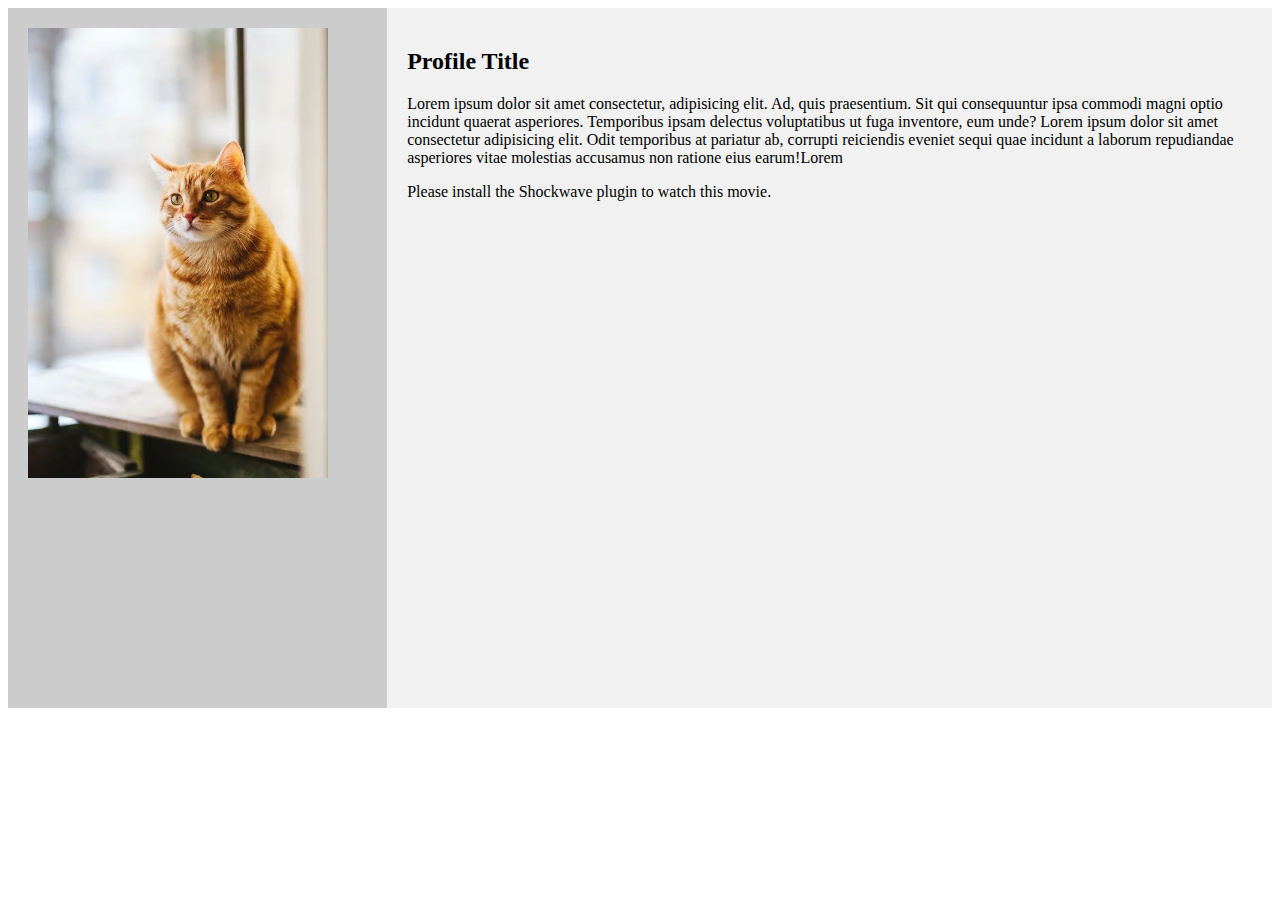
<file: Day6/index.html>
<!DOCTYPE html>
<html lang="en">

<head>
    <meta charset="UTF-8">
    <meta name="viewport" content="width=device-width, initial-scale=1.0">
    <title>HTML Layout Form</title>
    <link rel="stylesheet" href="css/style.css">


<script src="https://code.jquery.com/jquery-3.7.0.min.js" integrity="sha256-2Pmvv0kuTBOenSvLm6bvfBSSHrUJ+3A7x6P5Ebd07/g="
    crossorigin="anonymous"></script>

<script>
    $(function(){
    $('#header').load('layout/header.html');
    $('#footer').load('layout/footer.html');
    });
</script>
</head>


<body>
   <div id="header"></div>
    <aside>
        <img src="images/cat.webp" alt="cat" width="300px" />

    </aside>
    <article>
        <h2>Profile Title</h2>
        <p>Lorem ipsum dolor sit amet consectetur, adipisicing elit. Ad, quis praesentium. Sit qui consequuntur ipsa
            commodi magni optio incidunt quaerat asperiores. Temporibus ipsam delectus voluptatibus ut fuga inventore,
            eum unde?
            Lorem ipsum dolor sit amet consectetur adipisicing elit. Odit temporibus at pariatur ab, corrupti reiciendis
            eveniet sequi quae incidunt a laborum repudiandae asperiores vitae molestias accusamus non ratione eius
            earum!Lorem
        </p>
        <!-- <video src="/CommonHTML/login/images/dwsample_swf.swf"></video> -->
        <object data="/CommonHTML/login/images/dwsample_swf.swf" width="600" height="800" type="application/x-shockwave-flash">
            Please install the Shockwave plugin to watch this movie.
        </object>

    </article>
    <div id="footer"></div>

</body>

</html>
</file>
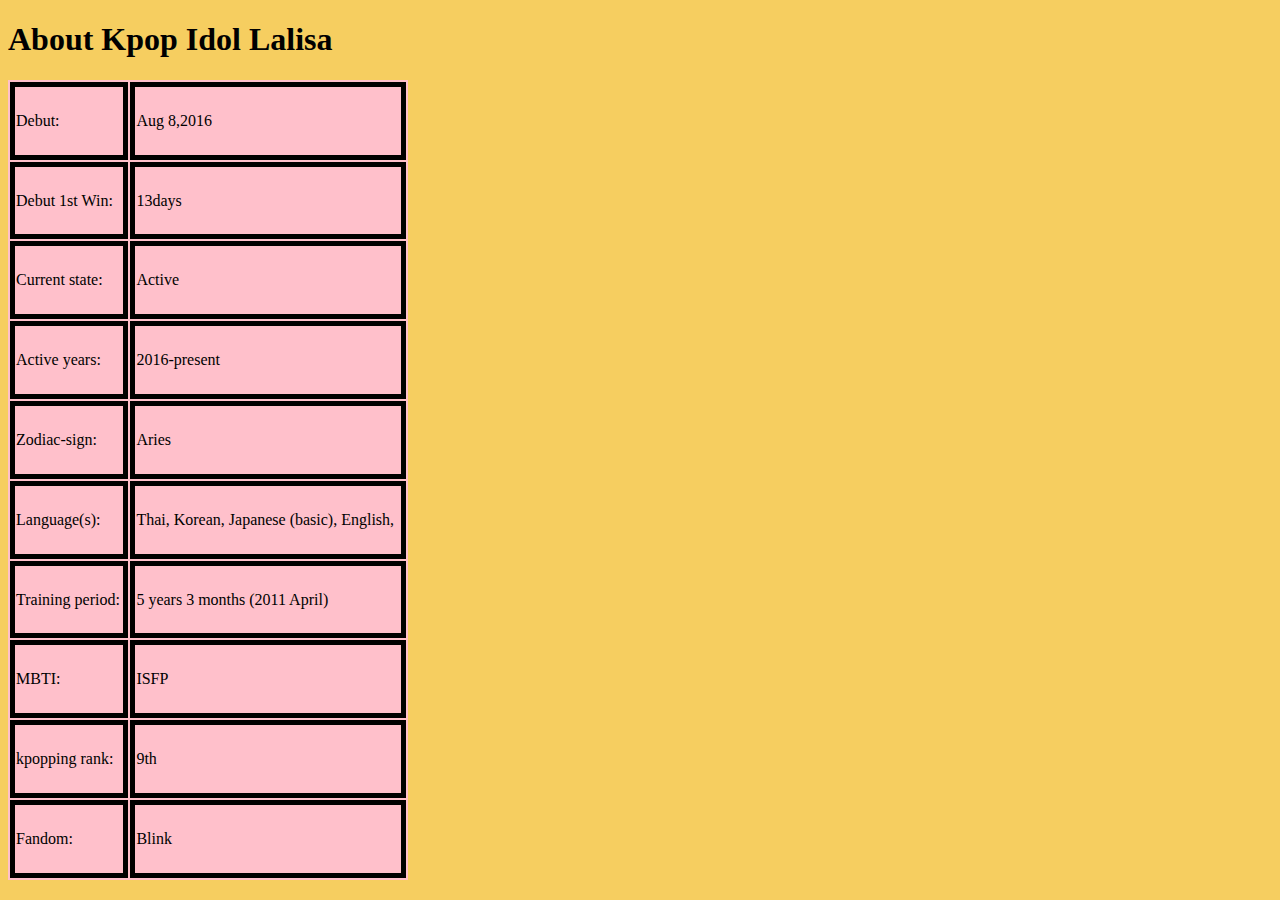
<file: about.html>
<!DOCTYPE html>
<html lang="en">

<head>
    <meta charset="UTF-8">
    <meta name="viewport" content="width=device-width, initial-scale=1.0">
    <title>Document</title>
    <style>
        body{
            background-color: #f6ce60;
        }
        table {
            background-color: pink;
            height: 800px;
            width: 400px;
        }

        td,
        tr {
            border: 5px solid black;
            text-align: left;
            color: black;
        }
    </style>
</head>

<body>
    <h1>About Kpop Idol Lalisa</h1>
    <table>
        <tr>
            <td>
                Debut:
            </td>
            <td>
                Aug 8,2016
            </td>
        </tr>
        <tr>
            <td>
                Debut 1st Win:
            </td>
            <td>
                13days
            </td>
        </tr>
        <tr>
            <td>
                Current state:
            </td>
            <td>Active</td>
        </tr>
        <tr>
            <td>Active years:</td>
            <td>2016-present</td>
        </tr>
        <tr>
            <td>Zodiac-sign:</td>
            <td>Aries</td>
        </tr>
        <tr>
            <td>Language(s):</td>
            <td> Thai, Korean, Japanese (basic), English,</td>
        </tr>
        <tr>
            <td>Training period:</td>
            <td> 5 years 3 months (2011 April)</td>
        </tr>
        <tr>
            <td> MBTI:</td>
            <td>ISFP</td>
        </tr>
        <tr>
            <td>kpopping rank: </td>
            <td> 9th</td>
        </tr>
        <tr>
            <td>Fandom:</td>
            <td> Blink</td>
        </tr>


        </tr>
    </table>
</body>

</html>
</file>
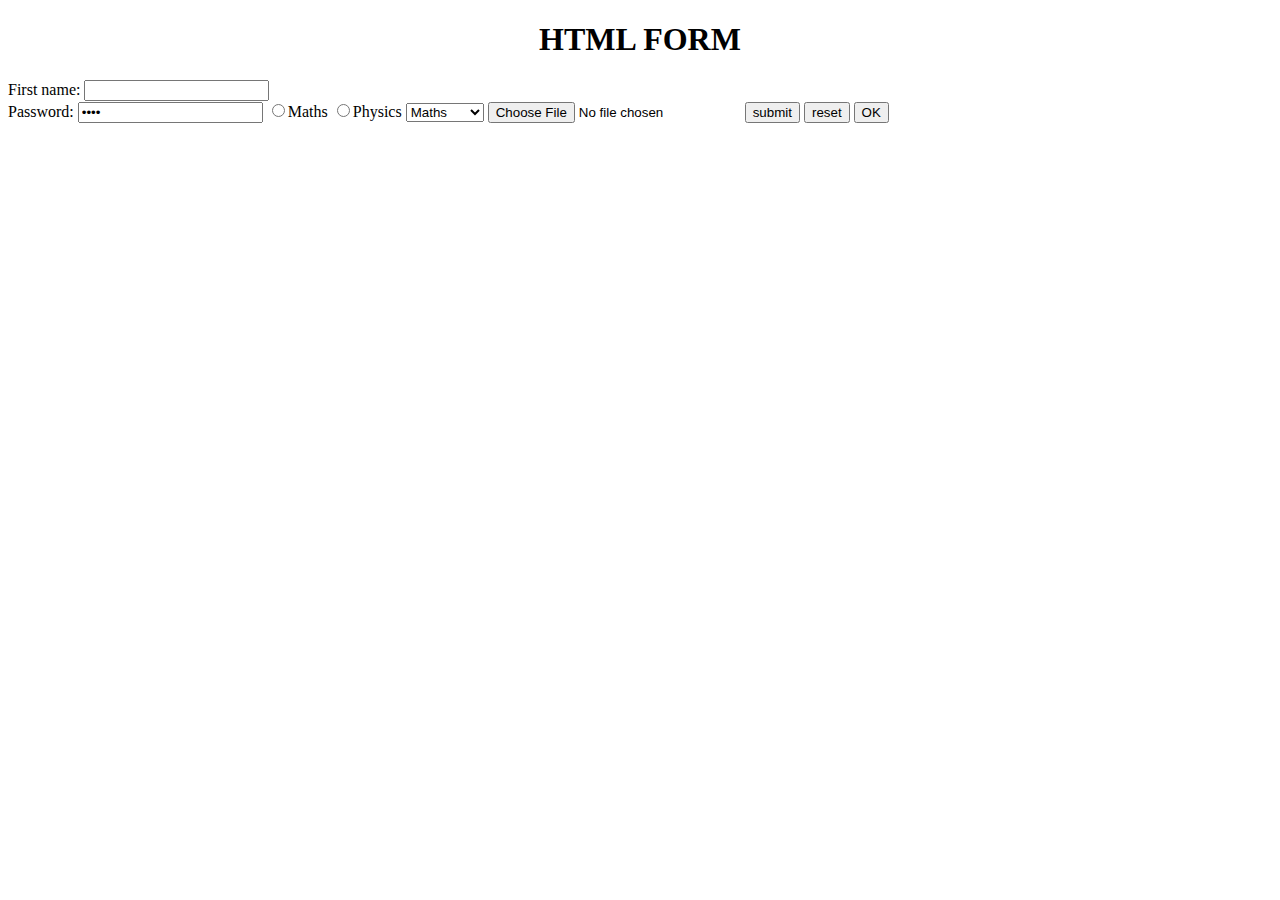
<file: form.html>
<!DOCTYPE html>
<html lang="en">

<head>
    <meta charset="UTF-8">
    <meta name="viewport" content="width=device-width, initial-scale=1.0">
    <title>Document</title>
    <style>
        #fname {
            text-align: center;

        }

        h1 {
            text-align: center;
        }
    </style>
</head>

<body>
    <h1>
        HTML FORM
    </h1>
    <form>
        <label for="fname" id="fname">First name:</label>
        <input type="text" name="first name" id="fname" size="20" />
        <br>
        <label for="fname">Password:</label>
        <input type="password" name="password" id="password" value="name" size="20" />
        <input type="radio" name="subject" value="Maths">Maths
        <input type="radio" name="subject" value="Physics">Physics
        <select name="subject" id="sub">
            <option value="Maths" selected>Maths</option>
            <option value="Physics">Physics</option>
            <option value="English">English</option>
            <option value="Myanmar">Myanmar</option>
        </select>
        <input type="file" name="fileupload" accept="image*/">
        <input type="submit" name="submit" value="submit">
        <input type="reset" name="reset" value="reset">
        <input type="button" name="OK" value="OK">

    </form>

</body>

</html>
</file>
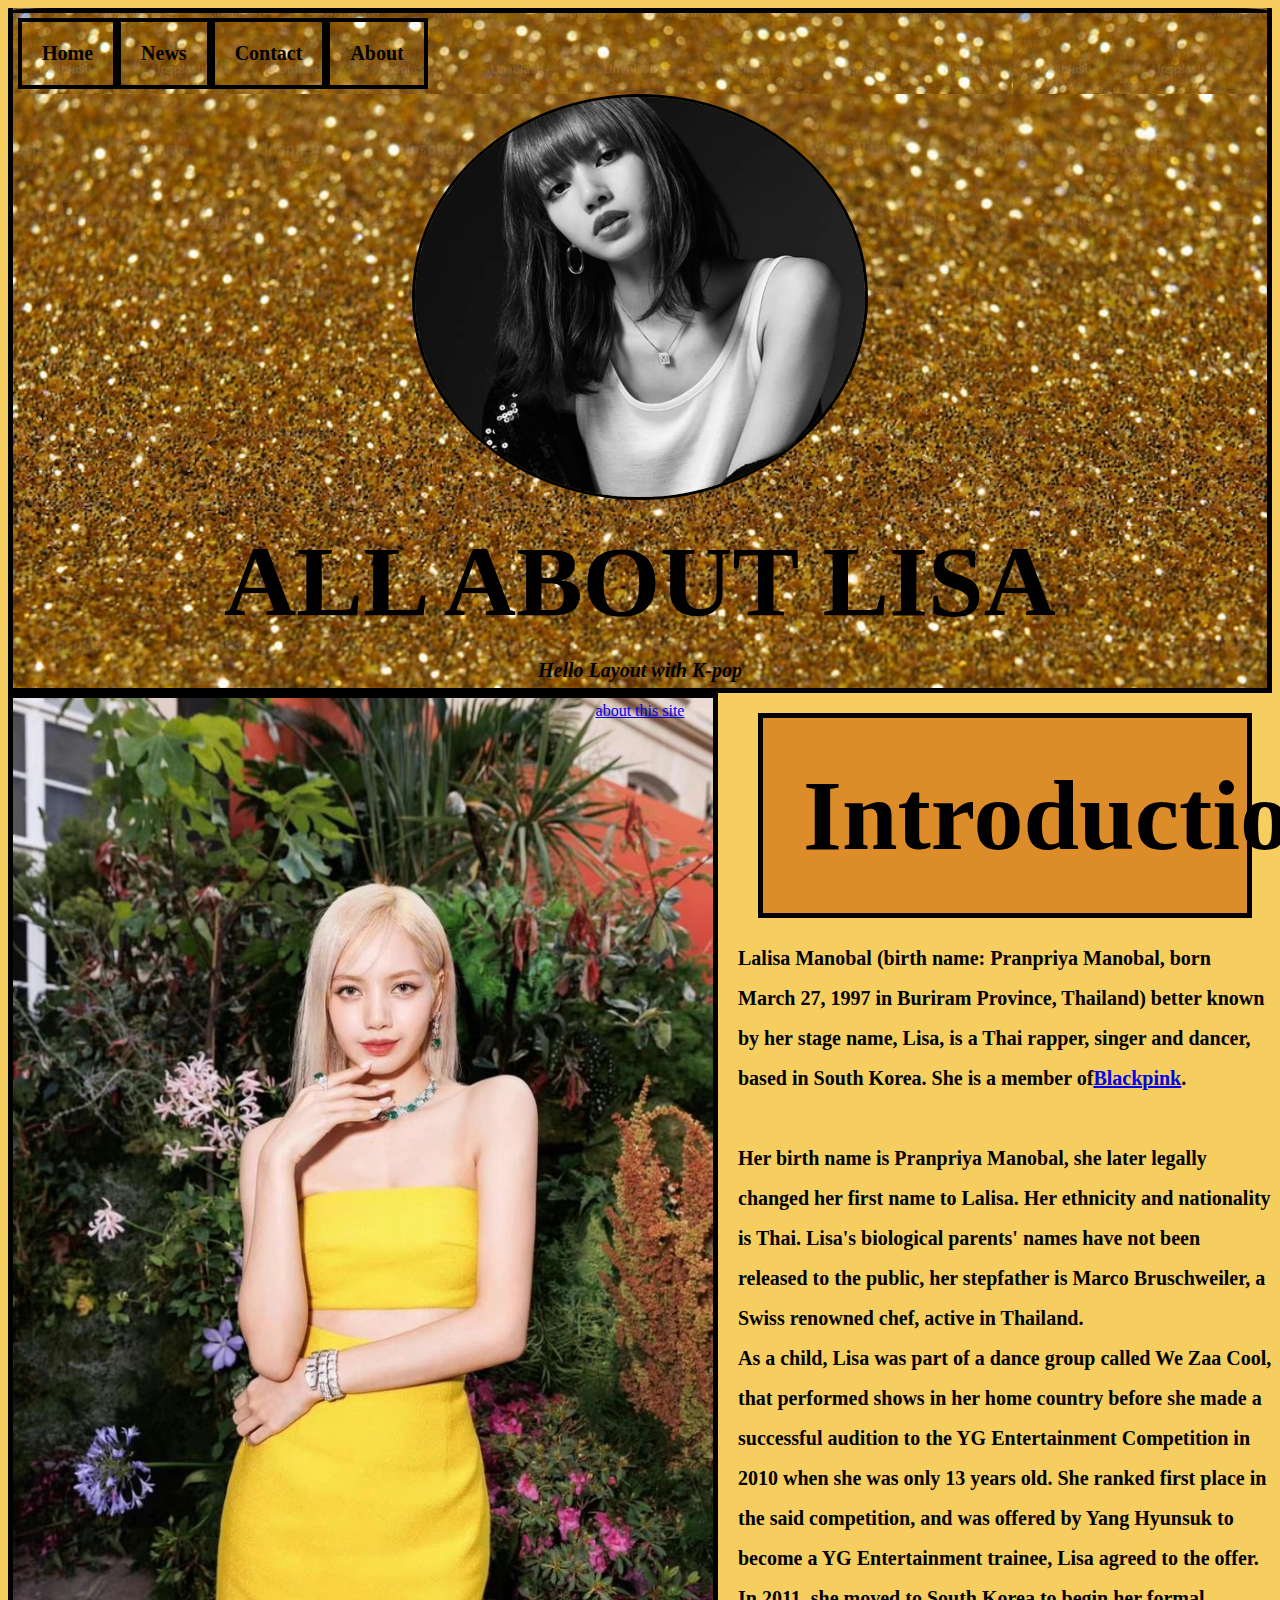
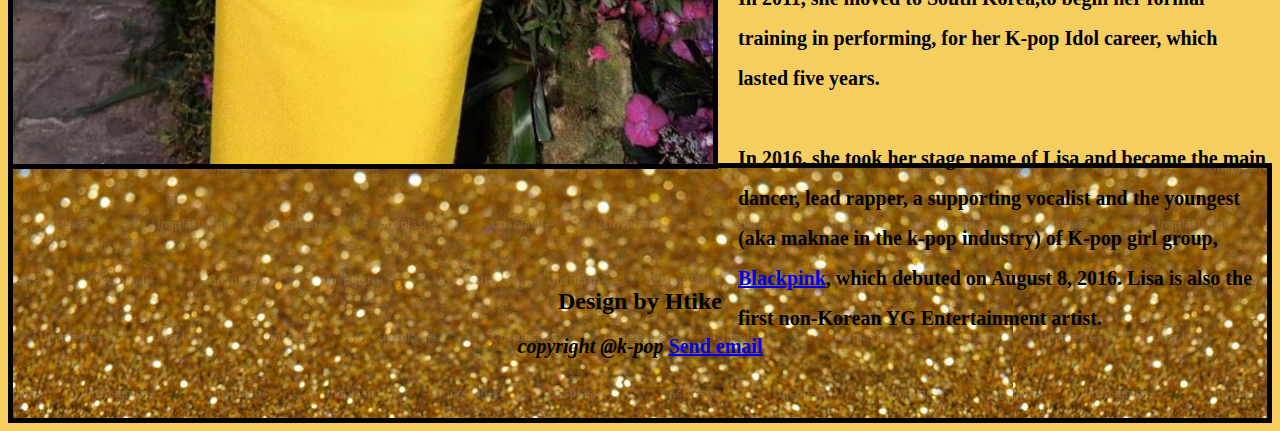
<file: lisa.html>
<!DOCTYPE html>
<html lang="en">

<head>
    <meta charset="UTF-8">
    <meta name="viewport" content="width=device-width, initial-scale=1.0">
    <title>All About Lisa</title>
    <link rel="icon" type="image02/favicon(1).icon">
    <style>
        body {
            background-color: #f6ce60;
            size: 2000px;
        } 

        .topnav {
            overflow: hidden;
            background-image: url(image02/yellow.jpg);
            border-radius: 3%;
            padding: 5px;
            border-top: 5px solid black;
        }

        .topnav a {
            float: left;
            text-align: center;
            padding: 20px;
            text-decoration: solid;
            font-size: 20px;
            color: black;
            font-weight: bold;

        }

        header {
            background-image: url(image02/yellow.jpg);
            background-size: cover;
            text-align: center;
            height: 680px;
            width: auto;
            border-radius: 1px;
            border-left: 5px solid black;
            border-right: 5px solid black;
            border-bottom: 5px solid black;

        }

        h1 {
            font-size: 100px;
            font-weight: 100px;
            font-family: Cambria, Cochin, Georgia, Times, 'Times New Roman', serif;
            text-align: center;
            margin: 20px;
        }

        p {
            font-size: 20px;
            font-family: Cambria, Cochin, Georgia, Times, 'Times New Roman', serif;
            color: black;
            font-weight: bold;

        }

        aside {
            float: left;
            height: 1050px;
            border: 0cap black;
        }

        section {
            height: 1050px;
            padding-left: 730px;
        }

        #lisa {
            line-height: 2;
            font-size: 20px;
            font-style: bold;
            text-align: left;

        }

        #mylisa {
            background-color: #dd8c2a;
            color: black;
            padding: 40px;
            text-align: left;
            border: 5px solid black;

        }

        footer {
            background-image: url(image02/yellow.jpg);
            border: 5px solid black;
            height: 50px;
            padding: 100px;
            text-align: center;

        }

        a:hover {
            color: #dd8c2a;
        }
    </style>
</head>

<body>
    <header>
        <div class="topnav">
            <a class="active" href="#home" style="border: 4px solid black;">Home</a>
            <a href="news.html " style="border:4px solid black;">News</a>
            <a href="#contact" style="border:4px solid black;">Contact</a>
            <a href="about.html" style="border: 4px solid black;">About</a>
        </div>

        <img src="image02/lisaprofile3.jpg"
            style="height:400px; width: 450px; border-radius:50%; border: 3px solid black;" alt="This is background photo">
        <h1>
            ALL ABOUT LISA
        </h1>
        <p><em>Hello Layout with K-pop</em></p>
        <a href="about.html">about this site</a>

    </header>
    <aside>
        <img src="image02/lisaaside.jpg" height="1066px" width="700px" alt="This is profile"
            style="border: 5px solid black;">
    </aside>
    <section>
        <h1 id="mylisa">Introduction</h1>
        <p id="lisa" style=" color: black;">
            Lalisa Manobal (birth name: Pranpriya Manobal, born March 27, 1997 in Buriram Province, Thailand) better
            known by her stage name, Lisa, is a Thai rapper, singer and dancer, based in South Korea.
            She is a member of<a class="ipc-md-link ipc-md-link--entity"
                href="/name/nm9653960/?ref_=nmbio_mbio">Blackpink</a>.<br><br>
            Her birth name is Pranpriya Manobal, she later legally changed her first name to Lalisa. Her ethnicity and
            nationality is Thai. Lisa's biological parents' names have not been released to the public, her stepfather
            is Marco Bruschweiler, a Swiss renowned chef, active in Thailand.
            <br>As a child, Lisa was part of a dance group called We Zaa Cool, that performed shows
            in her home country before she made a successful audition to the YG Entertainment Competition in 2010
            when she was only 13 years old.
            She ranked first place in the said competition, and was offered by Yang
            Hyunsuk to become a YG Entertainment trainee, Lisa agreed to the offer.
            In 2011, she moved to South Korea,to begin her formal training in performing, for her K-pop Idol career,
            which lasted five years.<br><br>
            In 2016, she took her stage name of Lisa and became the main dancer, lead rapper, a supporting vocalist and
            the
            youngest (aka maknae in the k-pop industry) of K-pop girl group, <a class="ipc-md-link ipc-md-link--entity"
                href="/name/nm9653960/?ref_=nmbio_mbio">Blackpink</a>, which debuted on August 8, 2016. Lisa is also the
            first non-Korean YG Entertainment artist.
        </p>
    </section>
    <footer>
        <h2>Design by Htike<h2>
                <p style="font-size: 20px; font-family: Cambria, Cochin, Georgia, Times, 'Times New Roman', serif;">
                    <em>copyright @k-pop</em>
                    <a href="mailto:htikewai574@gmail.com" style="font-size: 20px;">Send email</a>
                </p>


    </footer>

</body>

</html>
</file>
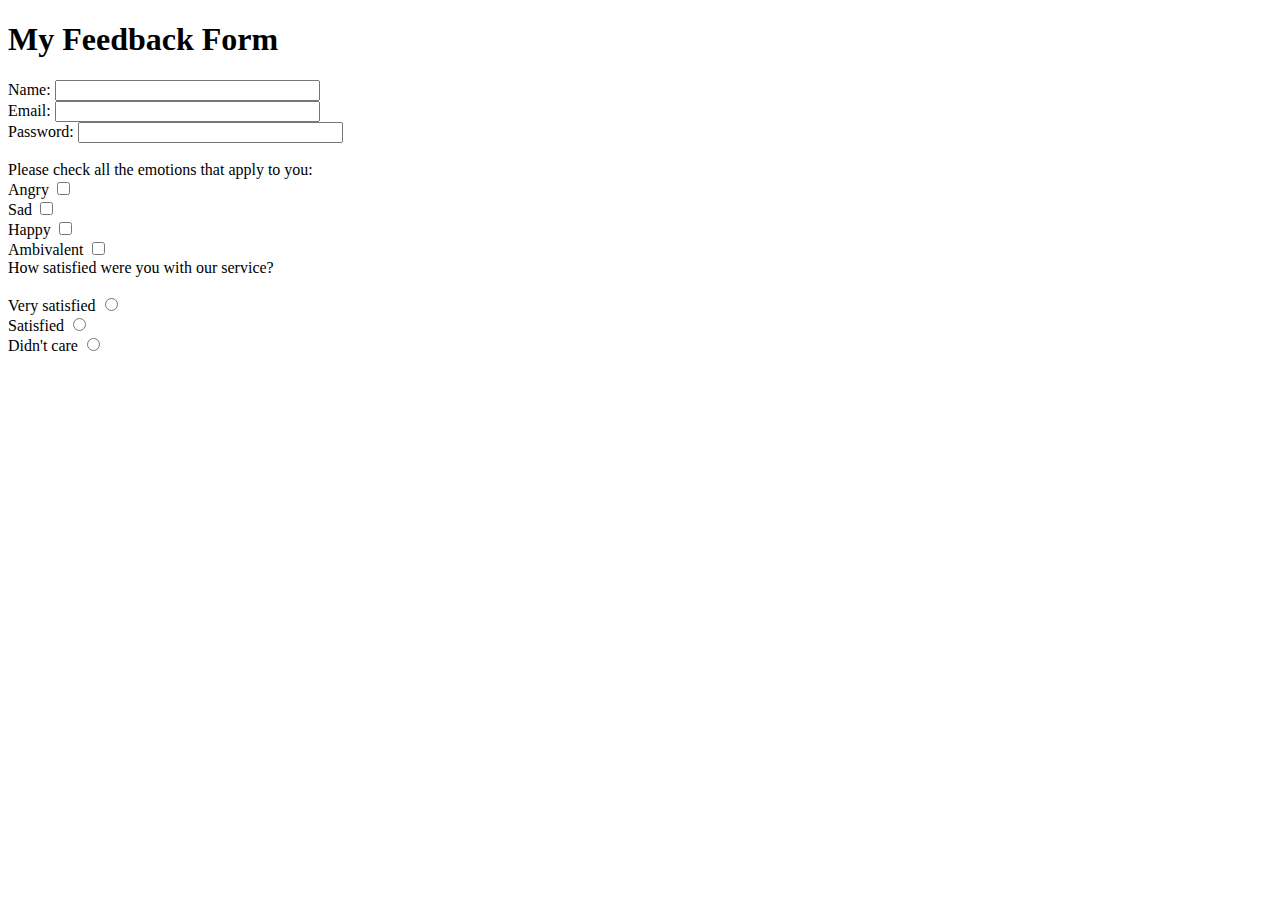
<file: My feedback form.html>
<!DOCTYPE html>
<html lang="en">

<head>
    <meta charset="UTF-8">
    <meta name="viewport" content="width=device-width, initial-scale=1.0">
    <title>Document</title>
</head>

<body>
    <h1>My Feedback Form</h1>
    <form>
        <li>
            <label for="fname">Name:</label>
            <input type="text" name="name" size="30" /><br>
        </li>
        <li>
            <label for="fname">Email:</label>
            <input type="text" name="email" size="30" /><br>
        </li>
        <li>
            <label for="password">Password:</label>
            <input type="password" name="password" size="30" /><br>
        </li>
        <br>
        <li>
            Please check all the emotions that apply to you:
        </li>
        <li>
            <label for="fname">Angry</label>
            <input type="checkbox" name="angry" value="angry"><br>
        </li>
        <li>
            <label for="fname">Sad</label>
            <input type="checkbox" name="sad" value="sad">
        </li>
        <li>
            <label for="fname">Happy</label>            
            <input type="checkbox" name="happy" value="happy">
        </li>
        <li>
            <label for="fname">Ambivalent</label>
            <input type="checkbox" name="Ambivalent" value="Ambivalent">
        </li>
        <li>
            How satisfied were you with our service?
        </li>
        <br>
        <li>
            <label for="fname">Very satisfied</label>
            <input type="radio" name="very satisfied" value="very satisfied">
        </li>
        <li>
            <label for="fname">Satisfied</label>
            <input type="radio" name="satisfied" value="satisfied">
        </li>
        <li>
            <label for="fname">Didn't care</label>
            <input type="radio" name="care" value=""
        </li>


















        


    </form>
</body>

</html>
</file>
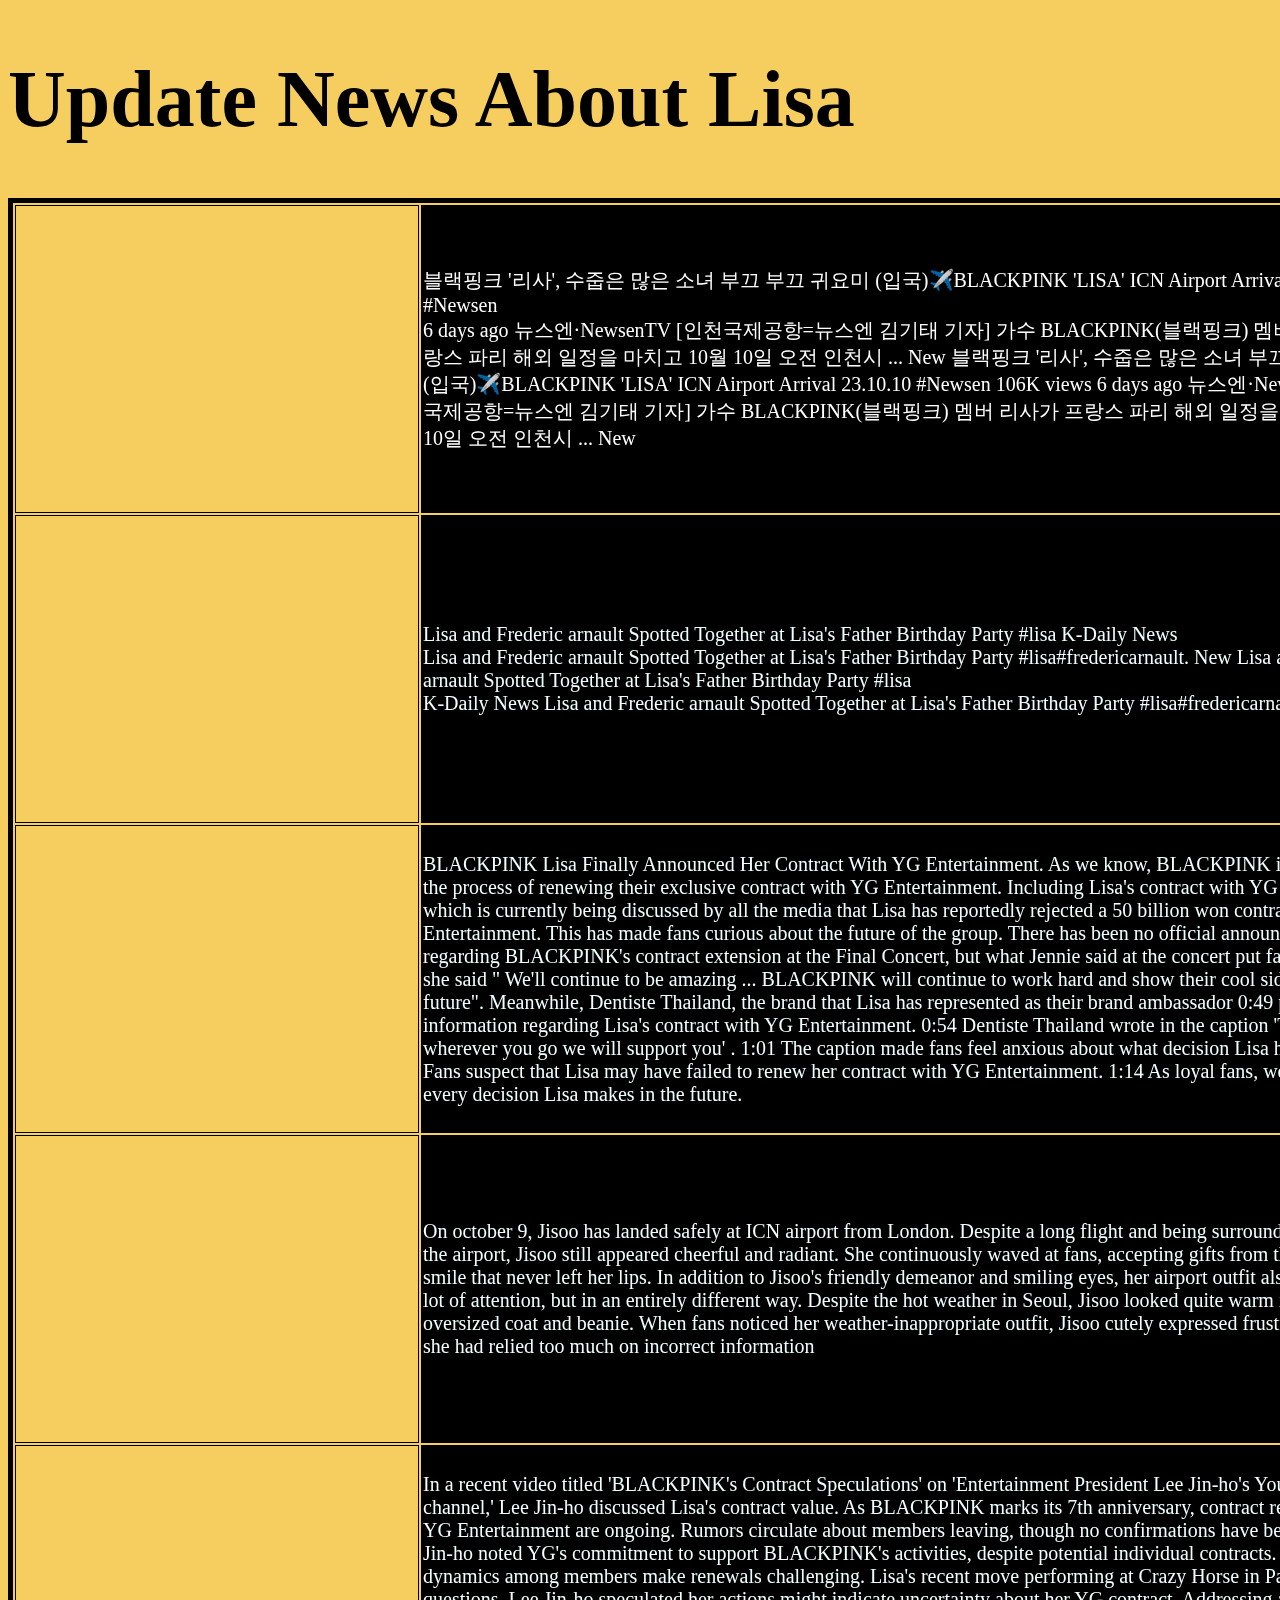
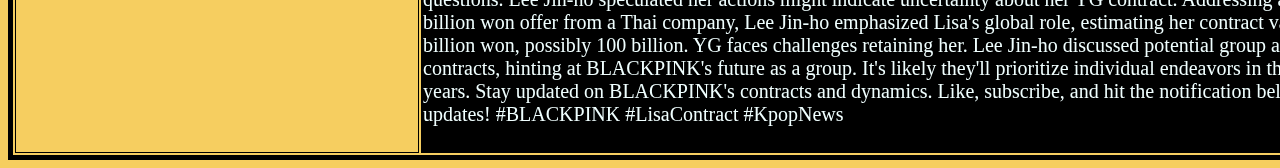
<file: news.html>
<!DOCTYPE html>
<html lang="en">

<head>
    <meta charset="UTF-8">
    <meta name="viewport" content="width=device-width, initial-scale=1.0">
    <title>News</title>
    <style>
        body {
            background-color: #f6ce60;
        }

        table {
            border: 5px solid black;
            width: 1400px;
            height: 1500px;
        }

        td {
            border: 1px solid black;
            text-align: left;
        }
    </style>
</head>

<body>
    <h1 style="font-size: 80px;">
        Update News About Lisa
    </h1>
    <table>
        <tr>
            <td style="height: 300px; width: 400px;">
                <iframe width="400px" height="300px" src="https://www.youtube.com/embed/r21Xc5jLgyo"
                    title="블랙핑크 &#39;리사&#39;, 수줍은 많은 소녀 부끄 부끄 귀요미 (입국)✈️BLACKPINK &#39;LISA&#39; ICN Airport Arrival 23.10.10 #Newsen"
                    frameborder="0"
                    allow="accelerometer; autoplay; clipboard-write; encrypted-media; gyroscope; picture-in-picture; web-share"
                    allowfullscreen></iframe>
            </td>
            <td style="font-size: 20px; font-style: bold; color: white; background-color: black;">
                블랙핑크 '리사', 수줍은 많은 소녀 부끄 부끄 귀요미 (입국)✈️BLACKPINK 'LISA' ICN Airport Arrival 23.10.10
                #Newsen
                <br>
                6 days ago 뉴스엔·NewsenTV
                [인천국제공항=뉴스엔 김기태 기자] 가수 BLACKPINK(블랙핑크) 멤버 리사가 프랑스 파리 해외 일정을 마치고 10월 10일 오전 인천시 ...
                New
                블랙핑크 '리사', 수줍은 많은 소녀 부끄 부끄 귀요미 (입국)✈️BLACKPINK 'LISA' ICN Airport Arrival 23.10.10 #Newsen

                106K views
                6 days ago

                뉴스엔·NewsenTV
                [인천국제공항=뉴스엔 김기태 기자] 가수 BLACKPINK(블랙핑크) 멤버 리사가 프랑스 파리 해외 일정을 마치고 10월 10일 오전 인천시 ...
                New
            </td>
        </tr>
        <tr>
            <td style="height: 300px; width: 400px;">
                <iframe width="400px" height="300px" src="https://www.youtube.com/embed/NQK4Vx2vNx0"
                    title="Lisa and Frederic arnault Spotted Together at Lisa&#39;s Father Birthday Party #lisa"
                    frameborder="0"
                    allow="accelerometer; autoplay; clipboard-write; encrypted-media; gyroscope; picture-in-picture; web-share"
                    allowfullscreen></iframe>
            </td>
            <td style="font-size: 20px; font-style: bold; color: azure;background-color: black;">
                Lisa and Frederic arnault Spotted Together at Lisa's Father Birthday Party #lisa
                K-Daily News<br>
                Lisa and Frederic arnault Spotted Together at Lisa's Father Birthday Party #lisa#fredericarnault.
                New
                Lisa and Frederic arnault Spotted Together at Lisa's Father Birthday Party #lisa
                <br>
                K-Daily News
                Lisa and Frederic arnault Spotted Together at Lisa's Father Birthday Party #lisa#fredericarnault.
                New
            </td>
        </tr>
        <tr>
            <td style="height: 300px; width: 400px;">
                <iframe width="400px" height="300px" src="https://www.youtube.com/embed/gvvlOshZbKA"
                    title="BLACKPINK Lisa Finally Announced Her Contract With YG Entertainment" frameborder="0"
                    allow="accelerometer; autoplay; clipboard-write; encrypted-media; gyroscope; picture-in-picture; web-share"
                    allowfullscreen></iframe>

            </td>
            <td style="font-size: 20px; font-style: bold; color: azure;background-color: black" ;>
                BLACKPINK Lisa Finally Announced Her Contract With YG Entertainment.
                As we know, BLACKPINK is currently in the process of renewing their exclusive contract with YG
                Entertainment.

                Including Lisa's contract with YG Entertainment which is currently being discussed by all the media

                that Lisa has reportedly rejected a 50 billion won contract from YG Entertainment.

                This has made fans curious about the future of the group.

                There has been no official announcement regarding BLACKPINK's contract extension at the Final Concert,

                but what Jennie said at the concert put fans at ease as she said

                " We'll continue to be amazing ... BLACKPINK will continue to work hard and show their cool side in the
                future".
                Meanwhile, Dentiste Thailand, the brand that Lisa has represented as their brand ambassador 0:49
                provided information regarding Lisa's contract with YG Entertainment. 0:54 Dentiste Thailand wrote in
                the caption 'To the infinity, wherever you go we will support you' . 1:01 The caption made fans feel
                anxious about what decision Lisa had made. 1:07 Fans suspect that Lisa may have failed to renew her
                contract with YG Entertainment. 1:14 As loyal fans, we must accept every decision Lisa makes in the
                future. </td>
        </tr>
        <tr>
            <td style="height: 300px; width: 400px;">
                <iframe width="400px" height="300px" src="https://www.youtube.com/embed/HvG934upiXs"
                    title="All BLACKPINK girls RE-SIGN contract, YG confirms Babymonster debut in November"
                    frameborder="0"
                    allow="accelerometer; autoplay; clipboard-write; encrypted-media; gyroscope; picture-in-picture; web-share"
                    allowfullscreen></iframe>
            </td>
            <td style="font-size: 20px; font-style: bold; color: azure;background-color: black" ;>
                On october 9, Jisoo has landed safely at ICN airport from London. Despite a long flight
                and being surrounded by chaos at the airport, Jisoo still appeared cheerful and radiant. She
                continuously waved at fans, accepting gifts from them with a smile that never left her lips. In
                addition to Jisoo's friendly demeanor and smiling eyes, her airport outfit also attracted a lot of
                attention, but in an entirely different way. Despite the hot weather in Seoul, Jisoo looked
                quite warm in her oversized coat and beanie. When fans noticed her weather-inappropriate outfit,
                Jisoo cutely expressed frustration, feeling she had relied too much on incorrect information
            </td>
        </tr>
        <tr>
            <td style="height: 300px; width: 400px;">
                <iframe width="400px" height="300px" src="https://www.youtube.com/embed/S0HS4-Ysqto"
                    title="🔥 BLACKPINK Lisa&#39;s Contract Value REVEALED! Brace Yourself for the SHOCKWAVE! 🔥"
                    frameborder="0"
                    allow="accelerometer; autoplay; clipboard-write; encrypted-media; gyroscope; picture-in-picture; web-share"
                    allowfullscreen></iframe>
            </td>
            <td style="font-size: 20px; font-style: bold; color: azure;background-color: black" ;>
                In a recent video titled 'BLACKPINK's Contract Speculations' on 'Entertainment President Lee Jin-ho's
                YouTube channel,' Lee Jin-ho discussed Lisa's contract value.

                As BLACKPINK marks its 7th anniversary, contract renewals with YG Entertainment are ongoing. Rumors
                circulate about members leaving, though no confirmations have been made.

                Lee Jin-ho noted YG's commitment to support BLACKPINK's activities, despite potential individual
                contracts. Changing dynamics among members make renewals challenging.

                Lisa's recent move performing at Crazy Horse in Paris raised questions. Lee Jin-ho speculated her
                actions might indicate uncertainty about her YG contract.

                Addressing a rumored 50 billion won offer from a Thai company, Lee Jin-ho emphasized Lisa's global role,
                estimating her contract value at over 50 billion won, possibly 100 billion. YG faces challenges
                retaining her.

                Lee Jin-ho discussed potential group and individual contracts, hinting at BLACKPINK's future as a group.
                It's likely they'll prioritize individual endeavors in the coming years.

                Stay updated on BLACKPINK's contracts and dynamics. Like, subscribe, and hit the notification bell for
                the latest updates! #BLACKPINK #LisaContract #KpopNews
            </td>
        </tr>
    </table>

</body>

</html>
</file>
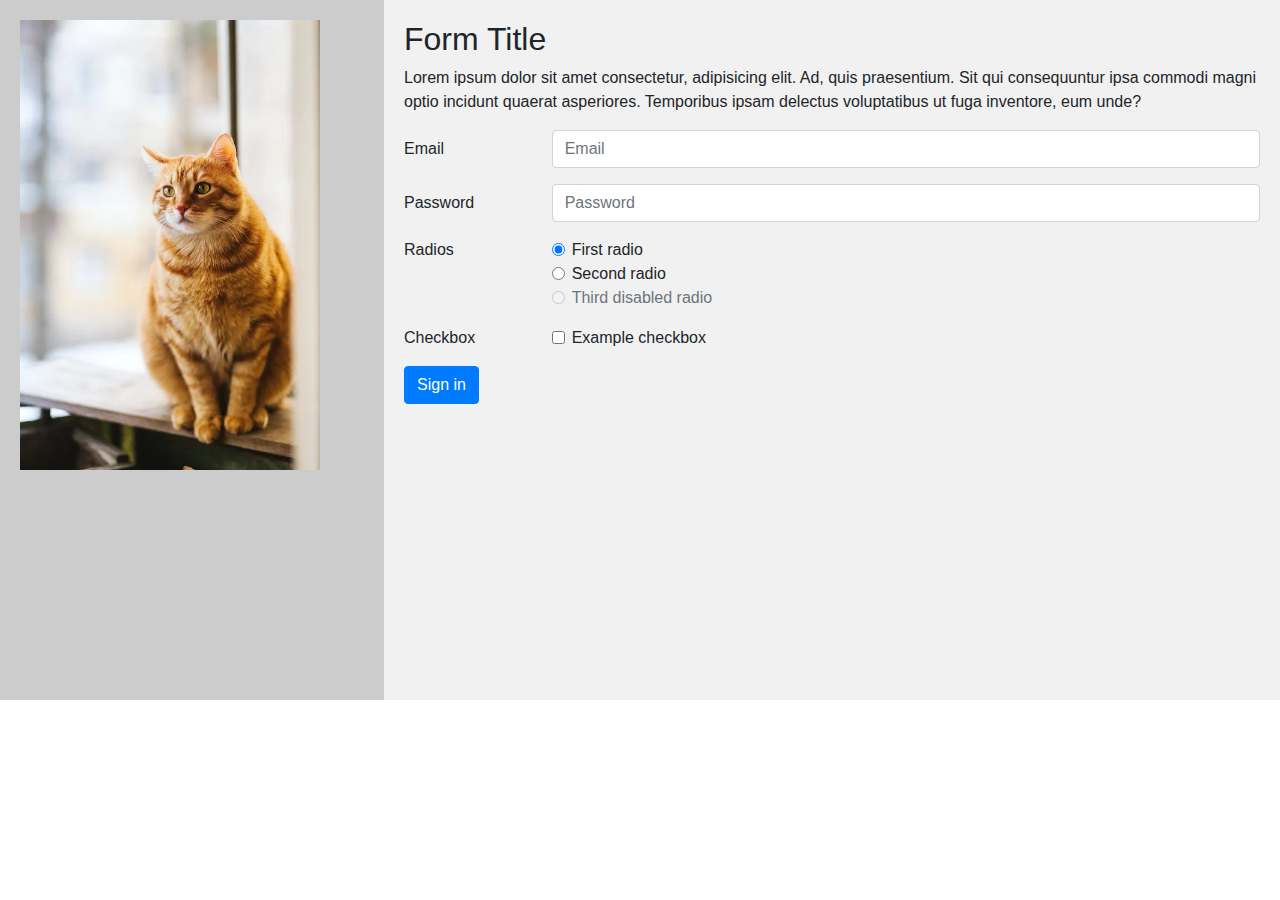
<file: Day6/form.html>
<!DOCTYPE html>
<html lang="en">

<head>
    <meta charset="UTF-8">
    <meta name="viewport" content="width=device-width, initial-scale=1.0">
    <title>HTML Layout Form</title>
    <script src="https://code.jquery.com/jquery-3.7.0.min.js" integrity="sha256-2Pmvv0kuTBOenSvLm6bvfBSSHrUJ+3A7x6P5Ebd07/g="
    crossorigin="anonymous"></script>
    <link rel="stylesheet" href="css/style.css">
<script>
    $(function(){
    $('#header').load('layout/header.html');
    $('#footer').load('layout/footer.html');
    });
</script>
    <link rel="stylesheet" href="https://cdn.jsdelivr.net/npm/bootstrap@4.0.0/dist/css/bootstrap.min.css"
        integrity="sha384-Gn5384xqQ1aoWXA+058RXPxPg6fy4IWvTNh0E263XmFcJlSAwiGgFAW/dAiS6JXm" crossorigin="anonymous">
   

</head>

<body>
    <div id="header"></div>
    <aside>
        <img src="images/cat.webp" alt="cat" width="300px" />

    </aside>
    <article>
        <h2>Form Title</h2>
        <p>Lorem ipsum dolor sit amet consectetur, adipisicing elit. Ad, quis praesentium. Sit qui consequuntur ipsa
            commodi magni optio incidunt quaerat asperiores. Temporibus ipsam delectus voluptatibus ut fuga inventore,
            eum unde?
        </p>
        <form class="needs-validation" novalidate>
            <div class="form-group row">
                <label for="inputEmail3" class="col-sm-2 col-form-label">Email</label>
                <div class="col-sm-10">
                    <input type="email" class="form-control" id="inputEmail3" placeholder="Email" required>
                </div>
                <div class="invalid-feedback">
                    Please choose a username.
                  </div>
            </div>
            <div class="form-group row">
                <label for="inputPassword3" class="col-sm-2 col-form-label" required>Password</label>
                <div class="col-sm-10">
                    <input type="password" class="form-control" id="inputPassword3" placeholder="Password">
                </div>
            </div>
            <fieldset class="form-group">
                <div class="row">
                    <legend class="col-form-label col-sm-2 pt-0">Radios</legend>
                    <div class="col-sm-10">
                        <div class="form-check">
                            <input class="form-check-input" type="radio" name="gridRadios" id="gridRadios1"
                                value="option1" checked>
                            <label class="form-check-label" for="gridRadios1">
                                First radio
                            </label>
                        </div>
                        <div class="form-check">
                            <input class="form-check-input" type="radio" name="gridRadios" id="gridRadios2"
                                value="option2">
                            <label class="form-check-label" for="gridRadios2">
                                Second radio
                            </label>
                        </div>
                        <div class="form-check disabled">
                            <input class="form-check-input" type="radio" name="gridRadios" id="gridRadios3"
                                value="option3" disabled>
                            <label class="form-check-label" for="gridRadios3">
                                Third disabled radio
                            </label>
                        </div>
                    </div>
                </div>
            </fieldset>
            <div class="form-group row">
                <div class="col-sm-2">Checkbox</div>
                <div class="col-sm-10">
                    <div class="form-check">
                        <input class="form-check-input" type="checkbox" id="gridCheck1">
                        <label class="form-check-label" for="gridCheck1">
                            Example checkbox
                        </label>
                    </div>
                </div>
            </div>
            <div class="form-group row">
                <div class="col-sm-10">
                    <button type="submit" class="btn btn-primary">Sign in</button>
                </div>
            </div>
        </form>

    </article>
    <div id="footer"></div>
</body>

</html>
</file>
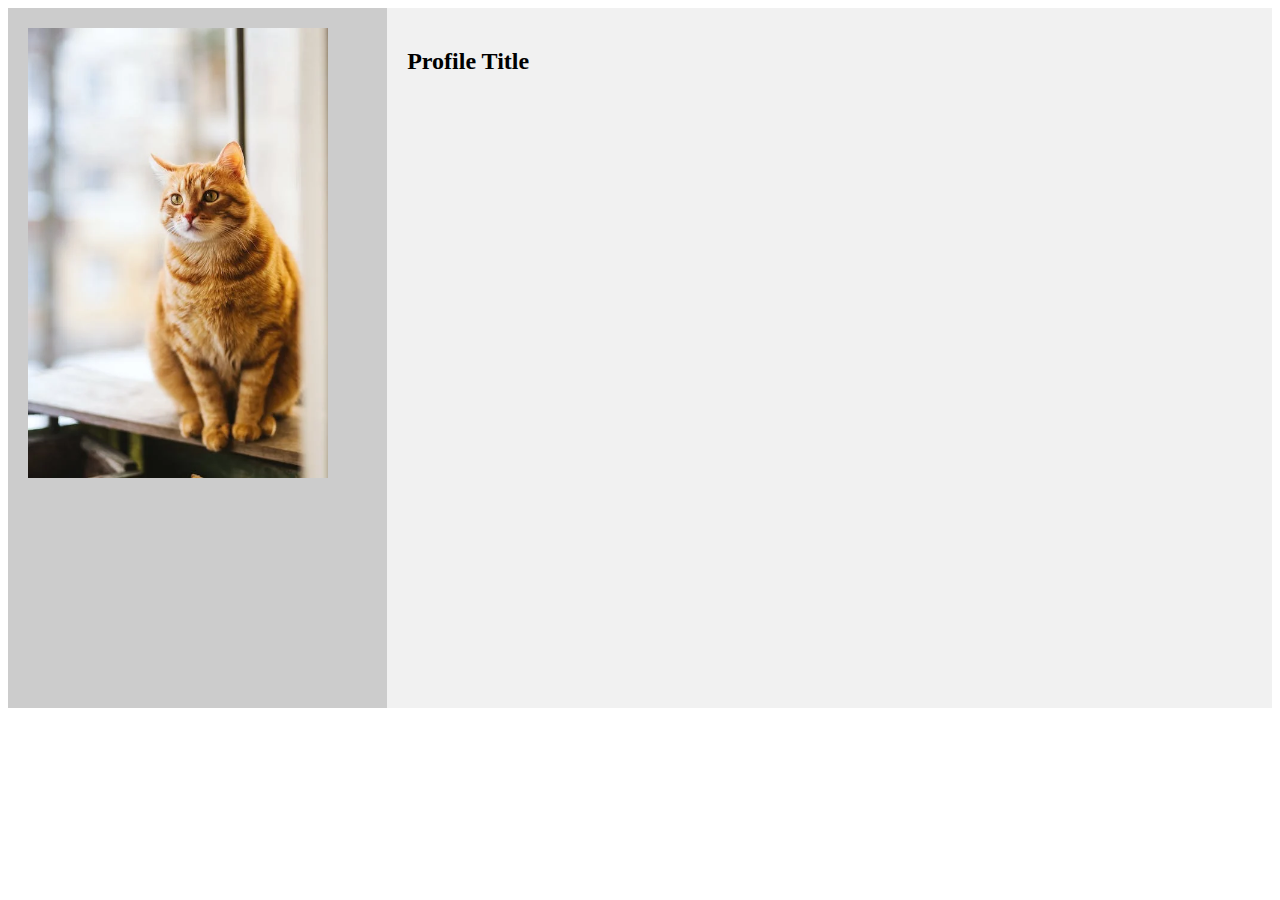
<file: Day6/map.html>
<!DOCTYPE html>
<html lang="en">

<head>
    <meta charset="UTF-8">
    <meta name="viewport" content="width=device-width, initial-scale=1.0">
    <title>HTML Google Map Page</title>
    <script src="https://code.jquery.com/jquery-3.7.0.min.js" integrity="sha256-2Pmvv0kuTBOenSvLm6bvfBSSHrUJ+3A7x6P5Ebd07/g="
    crossorigin="anonymous"></script>
    <link rel="stylesheet" href="css/style.css">
<script>
    $(function(){
    $('#header').load('layout/header.html');
    $('#footer').load('layout/footer.html');
    });
</script>
</head>

<body>
    <div id="header"></div>
   
    <aside>
        <img src="images/cat.webp" alt="cat" width="300px" />

    </aside>
    <article>
        <h2>Profile Title</h2>
        <iframe src="https://www.google.com/maps/embed?pb=!1m18!1m12!1m3!1d3875.5799025775486!2d100.488444!3d13.743865200000002!2m3!1f0!2f0!3f0!3m2!1i1024!2i768!4f13.1!3m3!1m2!1s0x30e29906eaff2b69%3A0x86fd997e5694b89d!2sWat%20Arun%20Ratchawararam%20Ratchawaramahawihan!5e0!3m2!1sen!2smm!4v1698063547627!5m2!1sen!2smm" width="600" height="450" style="border:0;" allowfullscreen="" loading="lazy" referrerpolicy="no-referrer-when-downgrade"></iframe>
       

    </article>
    <div id="footer"></div>
</body>

</html>
</file>
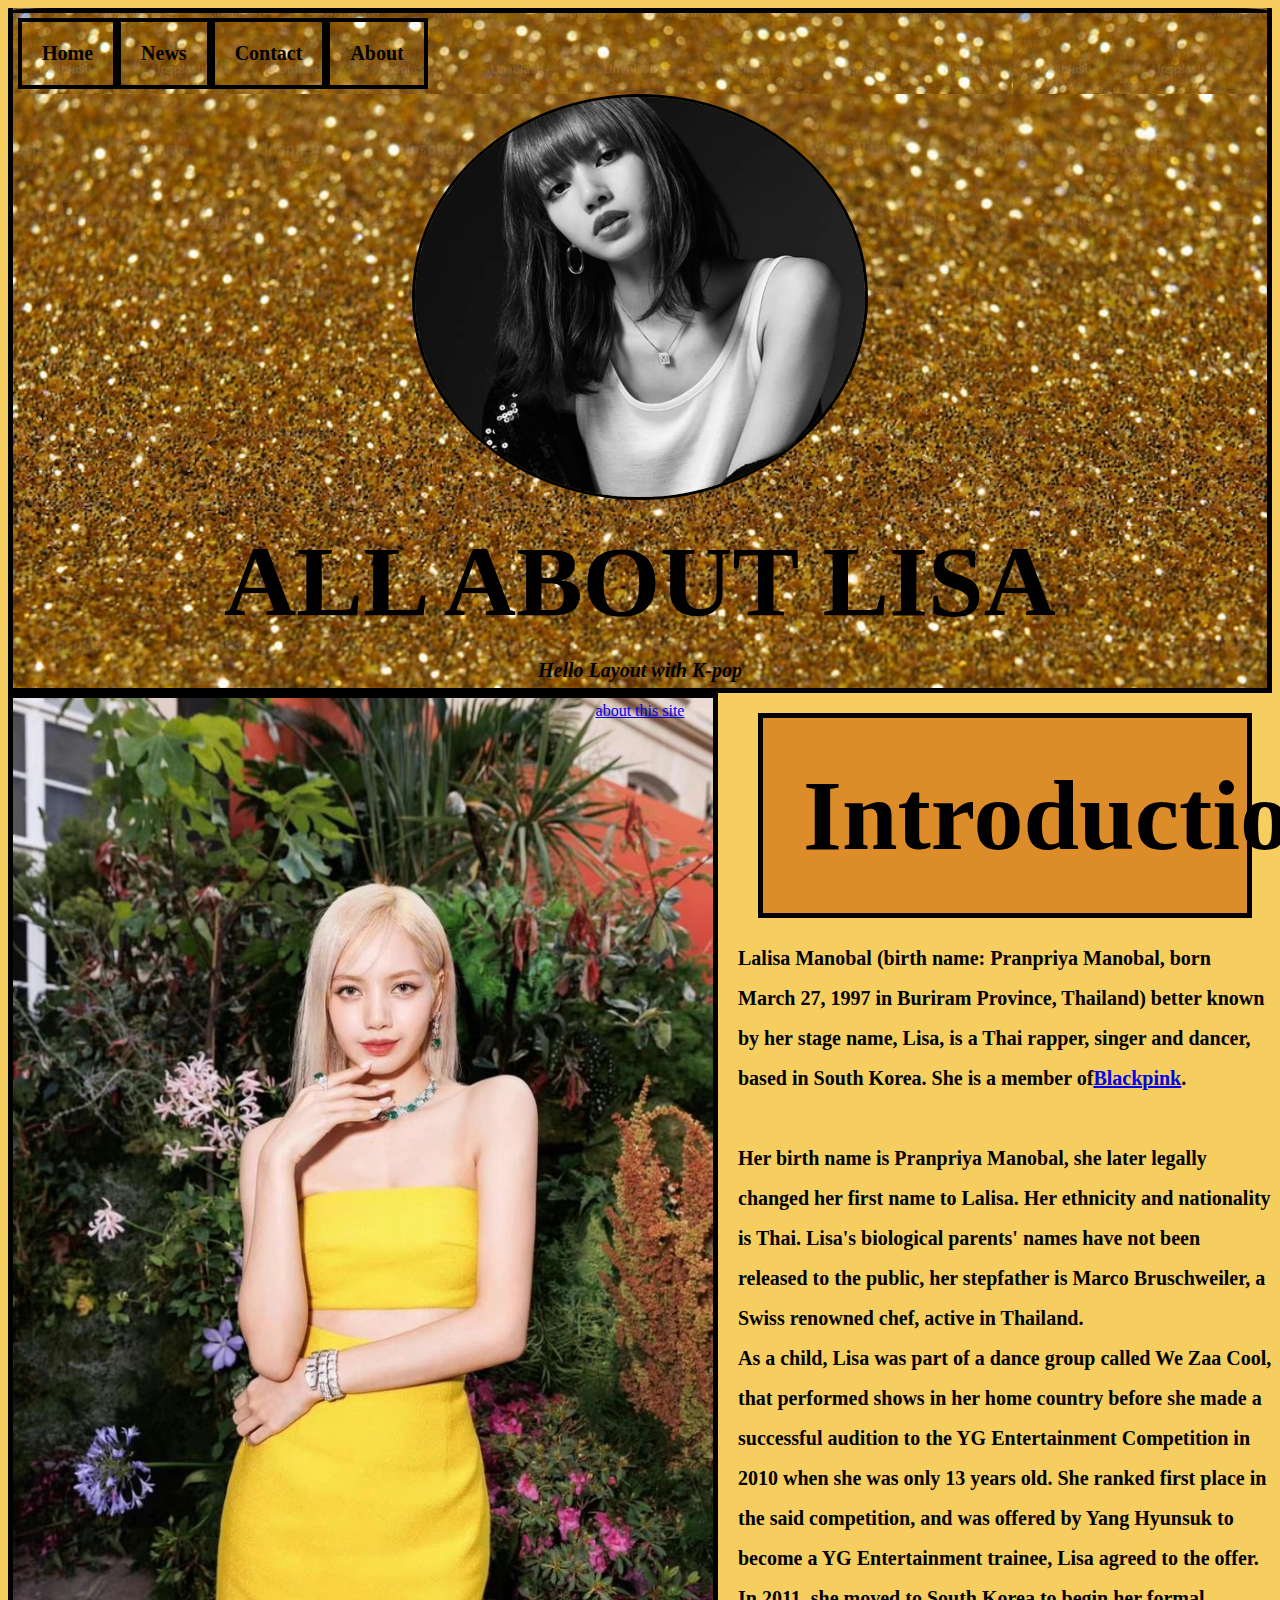
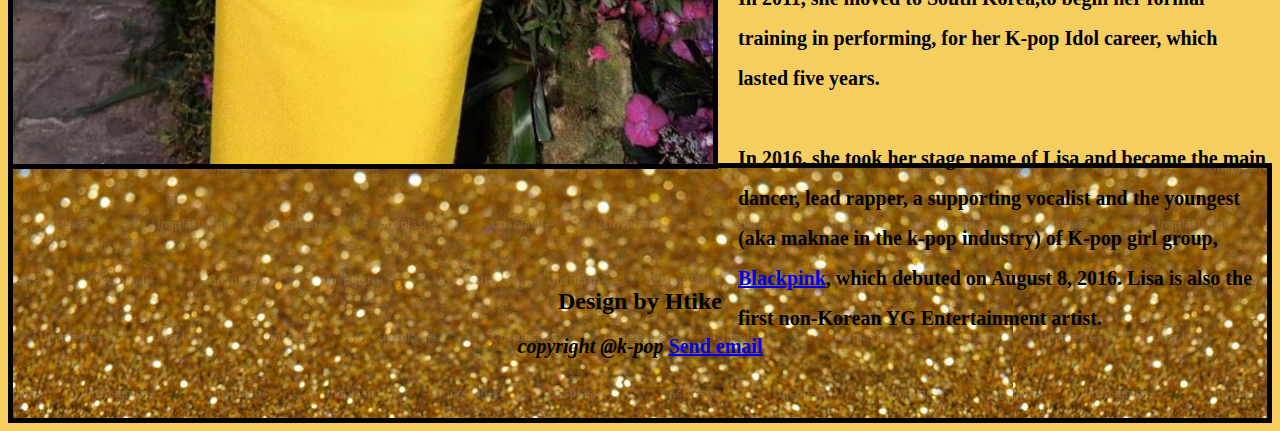
<file: My Html Web/lisa.html>
<!DOCTYPE html>
<html lang="en">

<head>
    <meta name="google-site-verification" content="zpdaciCyuwV_pS8jyBmSpov738RjVShZQQm3-BG4TTc" />
    <meta charset="UTF-8">
    <meta name="viewport" content="width=device-width, initial-scale=1.0">
    <title>All About Lisa</title>
    <link rel="icon" type="image02/favicon(1).icon">
    <style>
        body {
            background-color: #f6ce60;
            size: 2000px;
        } 

        .topnav {
            overflow: hidden;
            background-image: url(image02/yellow.jpg);
            border-radius: 3%;
            padding: 5px;
            border-top: 5px solid black;
        }

        .topnav a {
            float: left;
            text-align: center;
            padding: 20px;
            text-decoration: solid;
            font-size: 20px;
            color: black;
            font-weight: bold;

        }

        header {
            background-image: url(image02/yellow.jpg);
            background-size: cover;
            text-align: center;
            height: 680px;
            width: auto;
            border-radius: 1px;
            border-left: 5px solid black;
            border-right: 5px solid black;
            border-bottom: 5px solid black;

        }

        h1 {
            font-size: 100px;
            font-weight: 100px;
            font-family: Cambria, Cochin, Georgia, Times, 'Times New Roman', serif;
            text-align: center;
            margin: 20px;
        }

        p {
            font-size: 20px;
            font-family: Cambria, Cochin, Georgia, Times, 'Times New Roman', serif;
            color: black;
            font-weight: bold;

        }

        aside {
            float: left;
            height: 1050px;
            border: 0cap black;
        }

        section {
            height: 1050px;
            padding-left: 730px;
        }

        #lisa {
            line-height: 2;
            font-size: 20px;
            font-style: bold;
            text-align: left;

        }

        #mylisa {
            background-color: #dd8c2a;
            color: black;
            padding: 40px;
            text-align: left;
            border: 5px solid black;

        }

        footer {
            background-image: url(image02/yellow.jpg);
            border: 5px solid black;
            height: 50px;
            padding: 100px;
            text-align: center;

        }

        a:hover {
            color: #dd8c2a;
        }
    </style>
</head>

<body>
    <header>
        <div class="topnav">
            <a class="active" href="#home" style="border: 4px solid black;">Home</a>
            <a href="news.html " style="border:4px solid black;">News</a>
            <a href="#contact" style="border:4px solid black;">Contact</a>
            <a href="about.html" style="border: 4px solid black;">About</a>
        </div>

        <img src="image02/lisaprofile3.jpg"
            style="height:400px; width: 450px; border-radius:50%; border: 3px solid black;" alt="This is background photo">
        <h1>
            ALL ABOUT LISA
        </h1>
        <p><em>Hello Layout with K-pop</em></p>
        <a href="about.html">about this site</a>

    </header>
    <aside>
        <img src="image02/lisaaside.jpg" height="1066px" width="700px" alt="This is profile"
            style="border: 5px solid black;">
    </aside>
    <section>
        <h1 id="mylisa">Introduction</h1>
        <p id="lisa" style=" color: black;">
            Lalisa Manobal (birth name: Pranpriya Manobal, born March 27, 1997 in Buriram Province, Thailand) better
            known by her stage name, Lisa, is a Thai rapper, singer and dancer, based in South Korea.
            She is a member of<a class="ipc-md-link ipc-md-link--entity"
                href="/name/nm9653960/?ref_=nmbio_mbio">Blackpink</a>.<br><br>
            Her birth name is Pranpriya Manobal, she later legally changed her first name to Lalisa. Her ethnicity and
            nationality is Thai. Lisa's biological parents' names have not been released to the public, her stepfather
            is Marco Bruschweiler, a Swiss renowned chef, active in Thailand.
            <br>As a child, Lisa was part of a dance group called We Zaa Cool, that performed shows
            in her home country before she made a successful audition to the YG Entertainment Competition in 2010
            when she was only 13 years old.
            She ranked first place in the said competition, and was offered by Yang
            Hyunsuk to become a YG Entertainment trainee, Lisa agreed to the offer.
            In 2011, she moved to South Korea,to begin her formal training in performing, for her K-pop Idol career,
            which lasted five years.<br><br>
            In 2016, she took her stage name of Lisa and became the main dancer, lead rapper, a supporting vocalist and
            the
            youngest (aka maknae in the k-pop industry) of K-pop girl group, <a class="ipc-md-link ipc-md-link--entity"
                href="/name/nm9653960/?ref_=nmbio_mbio">Blackpink</a>, which debuted on August 8, 2016. Lisa is also the
            first non-Korean YG Entertainment artist.
        </p>
    </section>
    <footer>
        <h2>Design by Htike<h2>
                <p style="font-size: 20px; font-family: Cambria, Cochin, Georgia, Times, 'Times New Roman', serif;">
                    <em>copyright @k-pop</em>
                    <a href="mailto:htikewai574@gmail.com" style="font-size: 20px;">Send email</a>
                </p>


    </footer>

</body>

</html>
</file>
<file: Day6/css/style.css>
* {
    box-sizing: border-box;
}

/* Add a black background color to the top navigation */
.topnav {
    background-color: #333;
    overflow: hidden;
}

/* Style the links inside the navigation bar */
.topnav a {
    float: left;
    color: #f2f2f2;
    text-align: center;
    padding: 14px 16px;
    text-decoration: none;
    font-size: 17px;
}

/* Change the color of links on hover */
.topnav a:hover {
    background-color: #ddd;
    color: black;
}

/* Add a color to the active/current link */
.topnav a.active {
    background-color: #04AA6D;
    color: white;
}

header {
    background-image: url(/images/background_color.jpg);
    background-size: cover;
    height: 400px;
    text-align: center;
    color: aliceblue;
}
.fa {  
    padding: 10px;  
  text-align: center;  
    margin: 5px 2px;  
    font-size: 30px;  
    width: 50px;
    border-radius: 30%;
   
  }  
  .fa-facebook {  
    background: #3B5998;  
    color: white;  
  }  
  .fa-twitter {  
    background: #55ACEE;  
    color: white;  
  }  
  .fa-instagram {  
    background: #125688;  
    color: white;  
  } 

  .fa-youtube {  
    background: #bb0000;  
    color: white;  
  }  
  .fa-google {  
    background: #dd4b39;  
    color: white;  
  }
  .fa-pinterest {  
    background: #cb2027;  
    color: white;  
  }  
  .fa-linkedin {  
    background: #007bb5;  
    color: white;  
  }  



aside {
    height: 700px;
    float: left;
    width: 30%;

    background: #ccc;
    padding: 20px;
}

article {
    height: 700px;
    float: left;
    padding: 20px;
    width: 70%;
    background-color: #f1f1f1;
}


.copyright{
    text-align: center;
    text-decoration: underline;
}
footer{
    position: static;
    margin-bottom: 0px;
    padding-bottom: 1vw;
    padding-left: 2vw;
    bottom: 0px;
    color: aliceblue;
    background-color: dimgray;
}
</file>
